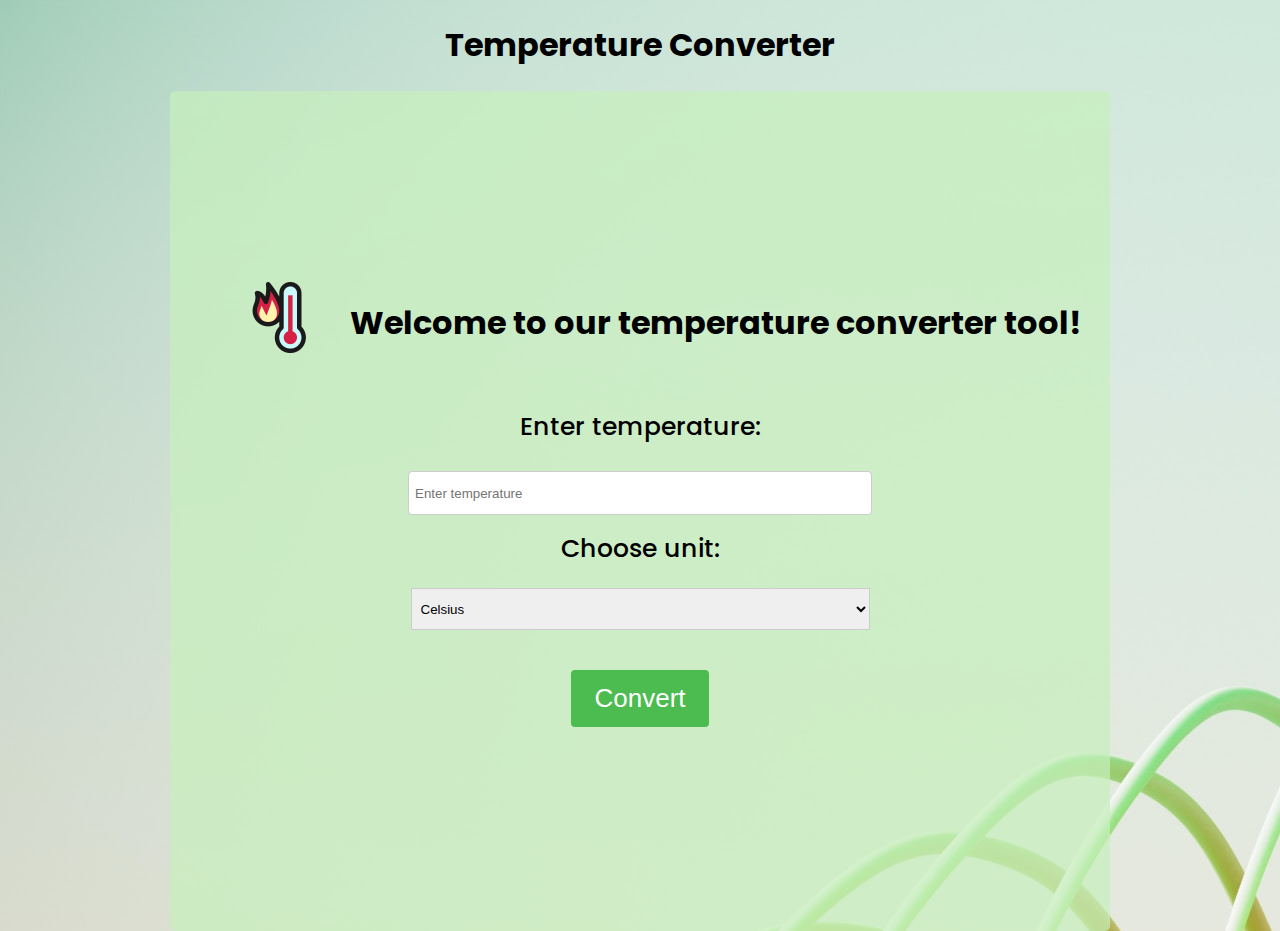
<file: Task3(Temperature conversion)/index.html>
<!DOCTYPE html>
<html>
<head>
  <title>Temperature Converter</title>
   <link rel="stylesheet" href="style.css">
   <link rel="stylesheet" href="temp.js">
</head>
<body>
    <h1>Temperature Converter</h1>
    <div class="container">
      <div class="logo">
       <img src="images/logo.png" alt="">
       <h1>Welcome to our temperature converter tool!</h1>
      </div>
    <label>Enter temperature:</label>
    <input type="text" id="temperatureInput" placeholder="Enter temperature" />

    <label>Choose unit:</label>
    <select  class='select' id="unitSelect">
      <option value="celsius">Celsius</option>
      <option value="fahrenheit">Fahrenheit</option>
    </select>

    <div class="btn-container">
      <button class="btn" onclick="convertTemperature()">Convert</button>
    </div>

    <div class="result">
      <p id="resultText"></p>
    </div>
  </div>

  <script src="temp.js"></script>
</body>
</html>
</file>
<file: Task3(Temperature conversion)/style.css>
@import url('https://fonts.googleapis.com/css2?family=Poppins:wght@400;700&display=swap');
body {
    font-family: 'Poppins', sans-serif;
    margin: 0;
    padding: 0;
    background: url(images/vimal-s-YOkeuwCaTm0-unsplash.jpg);
  }

  h1 {
    text-align: center;
  }
 
  .logo{
    display: flex;
    align-items: center;
    justify-content: center;
  }
  .logo img{
    width: 150px;
  }
  .container {
    width: 900px;
    height: 800px;
    margin: 0 auto;
    background-color: hsla(109, 61%, 84%, 0.705);
    padding: 20px;
    border-radius: 5px;
    display: flex;
    justify-content: center;
    align-items: center;
    flex-direction: column;
  }

  label {
    font-size: 25px;
    font-weight: 500;
    display: block;
    margin-bottom: 20px;
    margin-top: 10px;
  }

  input[type="text"] {
    width: 50%;
    height: 30px;
    padding: 6px;
    border: 1px solid #ccc;
    border-radius: 4px;
    margin: 5px;
  }

  select {
    width: 51%;
    padding: 5px;
    border: 1px solid #ccc;
    height: 42px;
  }

  .btn-container {
    margin-top: 20px;
    text-align: center;
  }

  .btn {

    padding: 10px 20px;
    background-color: #4cbb50;
    color: white;
    border: 3px solid #4cbb50;
    border-radius: 4px;
    cursor: pointer;
    font-size: 26px;
    margin-top: 20px;

  }
  .btn:hover{
    color: #043b04;
    background-color: #b9e4c0;
    font-weight: 700;
    
    
  }

  .result {
    margin-top: 30px;
    text-align: center;
    font-weight: bold;
  }
</file>
